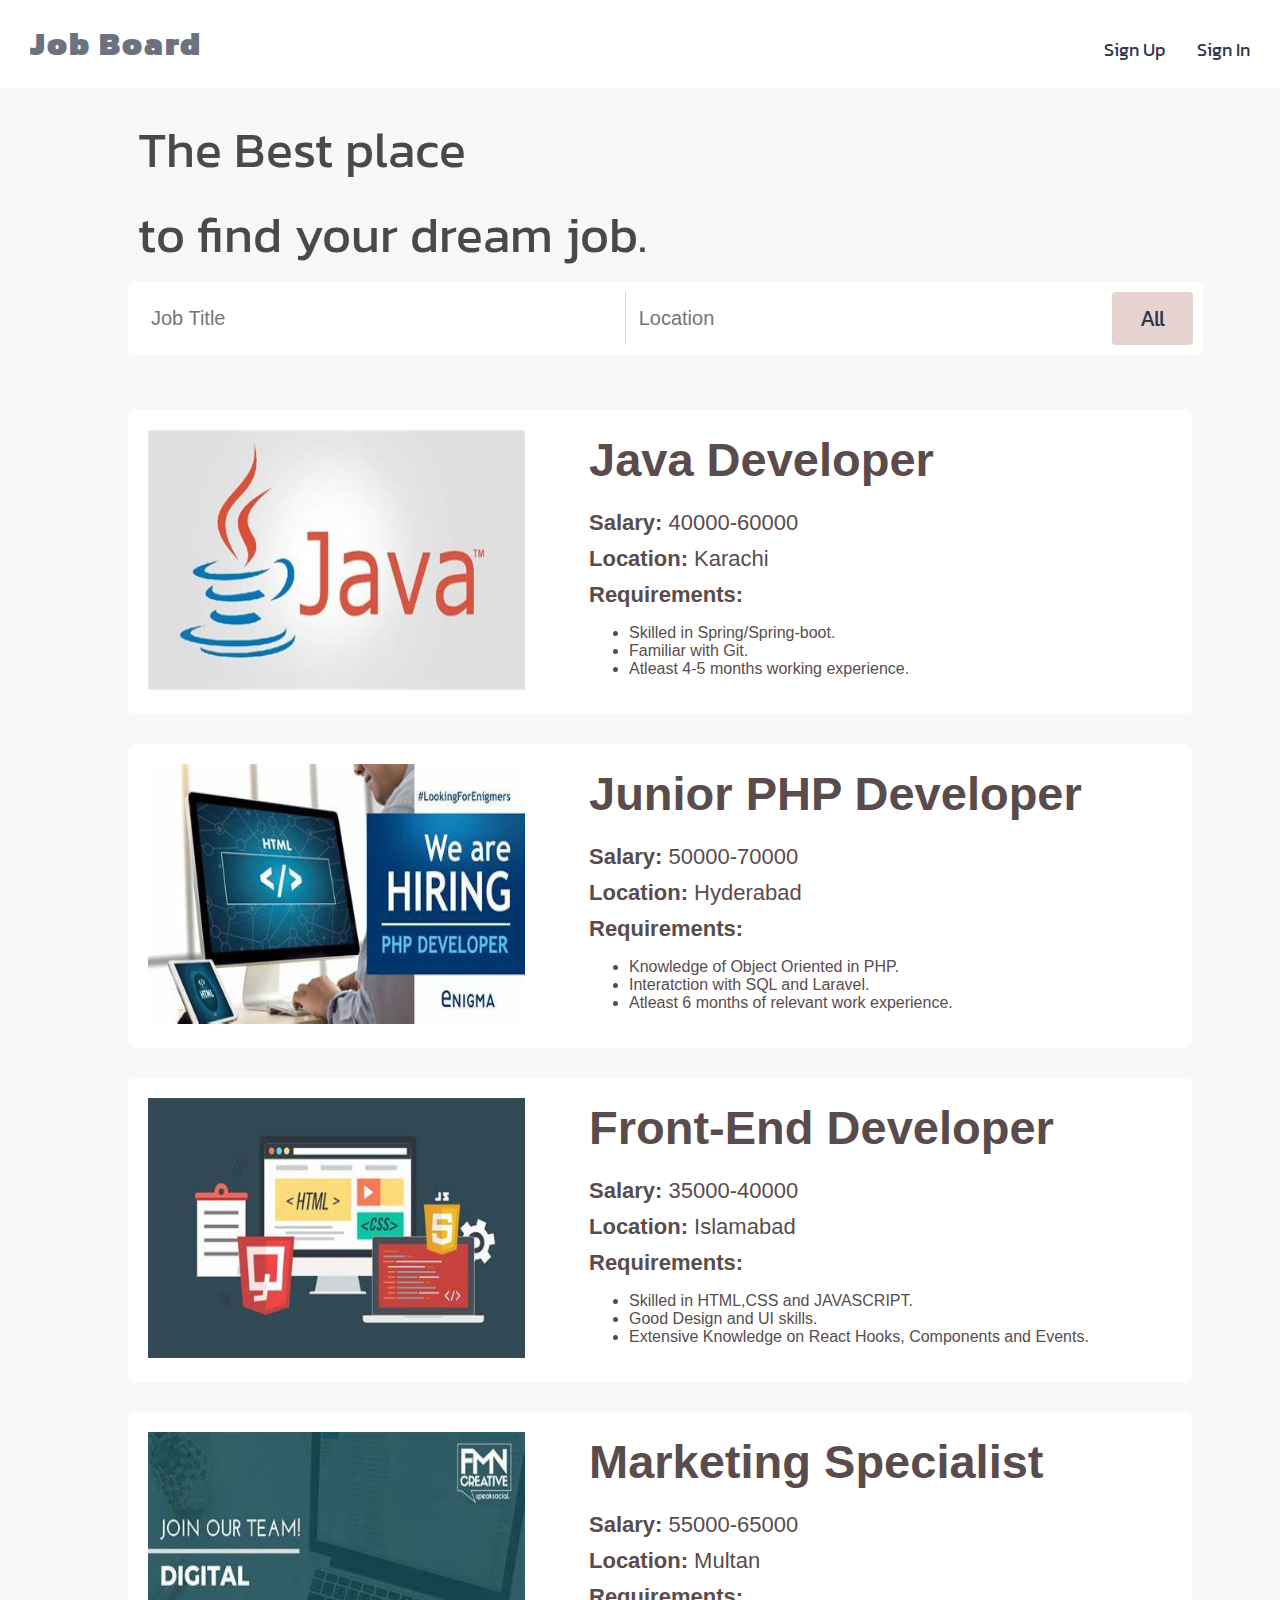
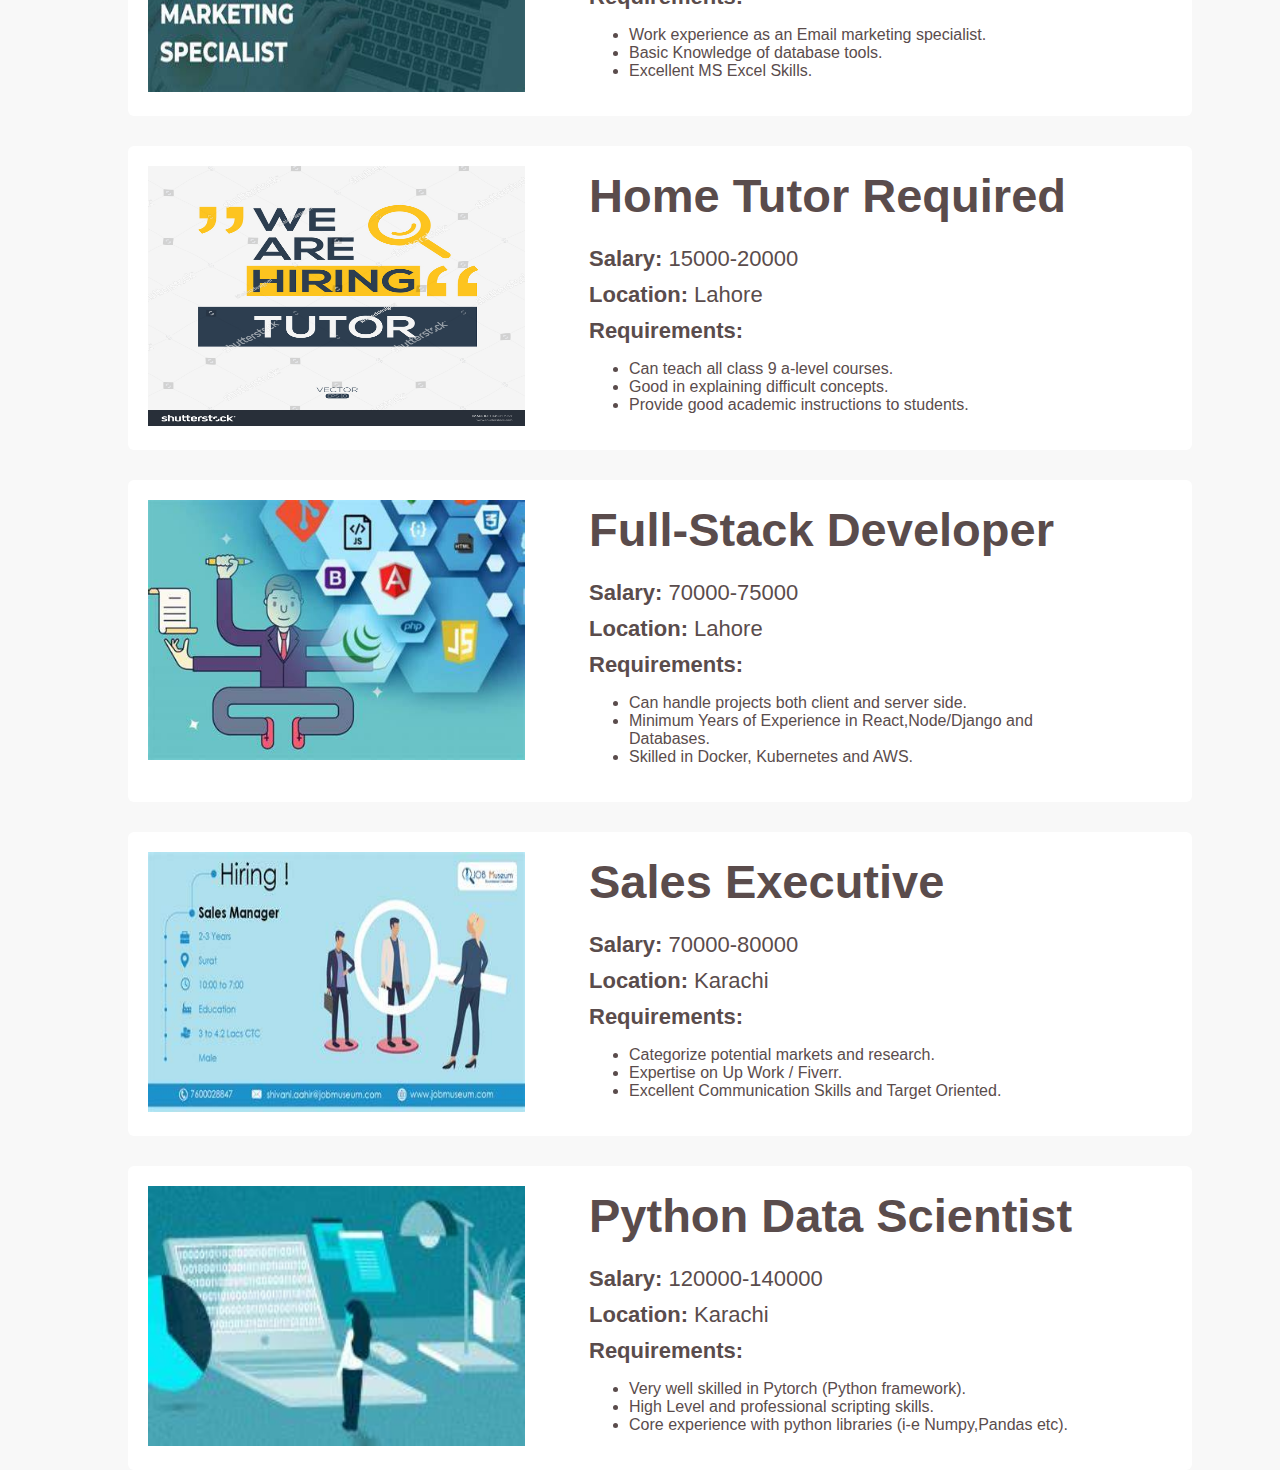
<file: index.html>
<!doctype html>
<html lang="en">

<head>
  <meta charset="utf-8">
  <meta name="viewport" content="width=device-width, initial-scale=1">
  <title>Career Finder</title>
  <link rel="stylesheet" href="css/style.css">
  <link rel="stylesheet" href="css/media.css">
</head>

<body>

  <div class="hero">
    <header>
      <div class="logo ">
        <a href="/">Job Board</a>

      </div>
      <div class="logsection">
        <a href="Sign Up/index.html" id="signin">Sign Up</a>
        <a href="Sign In/index.html" id="signin">Sign In</a>

      </div>

    </header>

  </div>


  <!-- <h2 id="jobs-listed">Currently <span>300</span> Jobs Listed</h2> -->
  <div class="top">
  <div class="menu">
    <p>The Best place</p>
    <p> to find your dream job.</p>
    <div class="searchbar">
      <input id="search" type="text" placeholder="Job Title">
      <input id="Location" type="text" placeholder="Location">
      <button id="show-all">All</button>
    </div>
  </div>
  </div>
  <section class="jobs">
    <div class="jobcard">
      <img src="images/java.jpg" alt="">
      <div class="content">
        <h2>Java Developer</h2>
        <div class="span1">
          <h4>Salary: </h4>
          <p>40000-60000</p>
        </div>
        <div class="span2">
          <h4>Location: </h4>
          <p>Karachi</p>
        </div>
        <div class="require"><b> Requirements:</b>
          <ul>
            <li>Skilled in Spring/Spring-boot.</li>
            <li>Familiar with Git.</li>
            <li>Atleast 4-5 months working experience.</li>
          </ul>
        </div>
      </div>

    </div>
    <div class="jobcard">
      <img src="images/php.jpg" alt="">
      <div class="content">
        <h2>Junior PHP Developer</h2>
        <div class="span1">
          <h4>Salary: </h4>
          <p>50000-70000</p>
        </div>
        <div class="span2">
          <h4>Location: </h4>
          <p>Hyderabad</p>
        </div>
        <div class="require"><b> Requirements:</b>
          <ul>
            <li>Knowledge of Object Oriented in PHP.</li>
            <li>Interatction with SQL and Laravel.</li>
            <li>Atleast 6 months of relevant work experience.</li>
          </ul>
        </div>
      </div>

    </div>
    <div class="jobcard">
      <img src="images/frontend.jpg" alt="">
      <div class="content">
        <h2>Front-End Developer</h2>
        <div class="span1">
          <h4>Salary: </h4>
          <p>35000-40000</p>
        </div>
        <div class="span2">
          <h4>Location: </h4>
          <p>Islamabad</p>
        </div>
        <div class="require"><b> Requirements:</b>
          <ul>
            <li>Skilled in HTML,CSS and JAVASCRIPT.</li>
            <li>Good Design and UI skills.</li>
            <li>Extensive Knowledge on React Hooks, Components and Events.</li>
          </ul>
        </div>
      </div>

    </div>
    <div class="jobcard">
      <img src="images/marketing.jpg" alt="">
      <div class="content">
        <h2>Marketing Specialist</h2>
        <div class="span1">
          <h4>Salary: </h4>
          <p>55000-65000</p>
        </div>
        <div class="span2">
          <h4>Location: </h4>
          <p>Multan</p>
        </div>
        <div class="require"><b> Requirements:</b>
          <ul>
            <li>Work experience as an Email marketing specialist.</li>
            <li>Basic Knowledge of database tools.</li>
            <li>Excellent MS Excel Skills.</li>
          </ul>
        </div>
      </div>

    </div>
    <div class="jobcard">
      <img src="images/tutor.jpg" alt="">
      <div class="content">
        <h2>Home Tutor Required</h2>
        <div class="span1">
          <h4>Salary: </h4>
          <p>15000-20000</p>
        </div>
        <div class="span2">
          <h4>Location: </h4>
          <p>Lahore</p>
        </div>
        <div class="require"><b> Requirements:</b>
          <ul>
            <li>Can teach all class 9 a-level courses.</li>
            <li>Good in explaining difficult concepts.</li>
            <li>Provide good academic instructions to students.</li>
          </ul>
        </div>
      </div>

    </div>
    <div class="jobcard">
      <img src="images/fullstack.jpg" alt="">
      <div class="content">
        <h2>Full-Stack Developer</h2>
        <div class="span1">
          <h4>Salary: </h4>
          <p>70000-75000</p>
        </div>
        <div class="span2">
          <h4>Location: </h4>
          <p>Lahore</p>
        </div>
        <div class="require"><b> Requirements:</b>
          <ul>
            <li>Can handle projects both client and server side.</li>
            <li>Minimum Years of Experience in React,Node/Django
               and Databases. </li>
            <li>Skilled in Docker, Kubernetes and AWS.</li>
          </ul>
        </div>
      </div>

    </div>
    <div class="jobcard">
      <img src="images/sales.jpg" alt="">
      <div class="content">
        <h2>Sales Executive</h2>
        <div class="span1">
          <h4>Salary: </h4>
          <p>70000-80000</p>
        </div>
        <div class="span2">
          <h4>Location: </h4>
          <p>Karachi</p>
        </div>
        <div class="require"><b> Requirements:</b>
          <ul>
            <li>Categorize potential markets and research.</li>
            <li>Expertise on Up Work / Fiverr.</li>
            <li>Excellent Communication Skills and Target Oriented.</li>

          </ul>
        </div>
      </div>

    </div>
    <div class="jobcard">
      <img src="images/python.jpg" alt="">
      <div class="content">
        <h2>Python Data Scientist</h2>
        <div class="span1">
          <h4>Salary: </h4>
          <p>120000-140000</p>
        </div>
        <div class="span2">
          <h4>Location: </h4>
          <p>Karachi</p>
        </div>
        <div class="require"><b> Requirements:</b>
          <ul>
            <li>Very well skilled in Pytorch (Python framework).</li>
            <li>High Level and professional scripting skills.</li>
            <li>Core experience with python libraries (i-e Numpy,Pandas etc).</li>

          </ul>
        </div>
      </div>

    </div>
    
  </section>

  <!-- <script src="https://cdn.jsdelivr.net/npm/bootstrap@5.2.0-beta1/dist/js/bootstrap.bundle.min.js"
        integrity="sha384-pprn3073KE6tl6bjs2QrFaJGz5/SUsLqktiwsUTF55Jfv3qYSDhgCecCxMW52nD2"
        crossorigin="anonymous"></script> -->
  <script src="js/practice.js"></script>
  <!-- <script src="expert.js"></script> -->

</body>

</html>
</file>
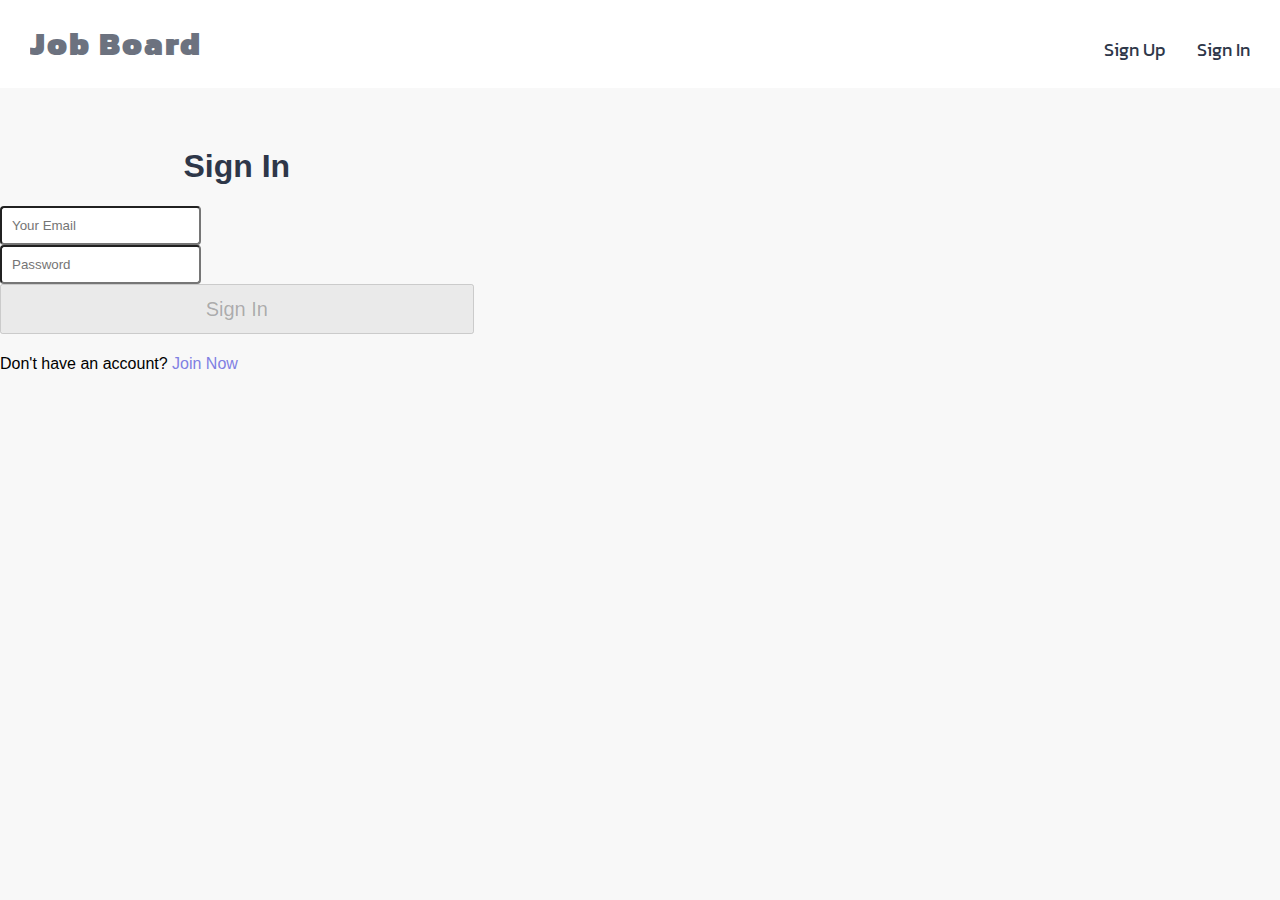
<file: Sign In/index.html>
<!DOCTYPE html>
<html lang="en">
<head>
    <meta charset="UTF-8">
    <meta http-equiv="X-UA-Compatible" content="IE=edge">
    <meta name="viewport" content="width=device-width, initial-scale=1.0">
    <title>Career Finder | Sign In</title>
    <link href="https://cdn.jsdelivr.net/npm/bootstrap@5.2.0-beta1/dist/css/bootstrap.min.css" rel="stylesheet"
    integrity="sha384-0evHe/X+R7YkIZDRvuzKMRqM+OrBnVFBL6DOitfPri4tjfHxaWutUpFmBp4vmVor" crossorigin="anonymous">
    <link rel="stylesheet" href="style.css">
    <link rel="stylesheet" href="../css/style.css">
    <link rel="stylesheet" href="../css/media.css">
</head>
<body>
    <div class="hero">
        <header>
          <div class="logo">
            <a href="../index.html">Job Board</a>
          </div>
          <div class="logsection">
            <a href="../Sign Up/index.html" id="signin" >Sign Up</a>
            <a href="../Sign In/index.html" id="signin" >Sign In</a>
            
          </div>
          
        </header>
        
      </div>
    <div class="container mt-2">
        <h1 style="text-align:center;">Sign In</h1>
        
        <form id="registrationForm">

            <div class="form-group row my-4">
                <div class="col">
                    <input id="email" type="email" class="form-control" placeholder="Your Email">
                </div>
            </div>
            <div class="form-group row my-4">
                <div class="col">
                    <input id="password" type="password" class="form-control" placeholder="Password">
                </div>
            </div>
            <div class="row">
                <div class="col">
                    <button class="btn btn-primary btn-block">
                        Sign In
                    </button>
                </div>
            </div>
            <div class="question">Don't have an account?
                <a href="../Sign Up/index.html">Join Now</a>
            </div>
        </form>
    </div>
    <script src="script.js"></script>
</body>
</html>
</file>
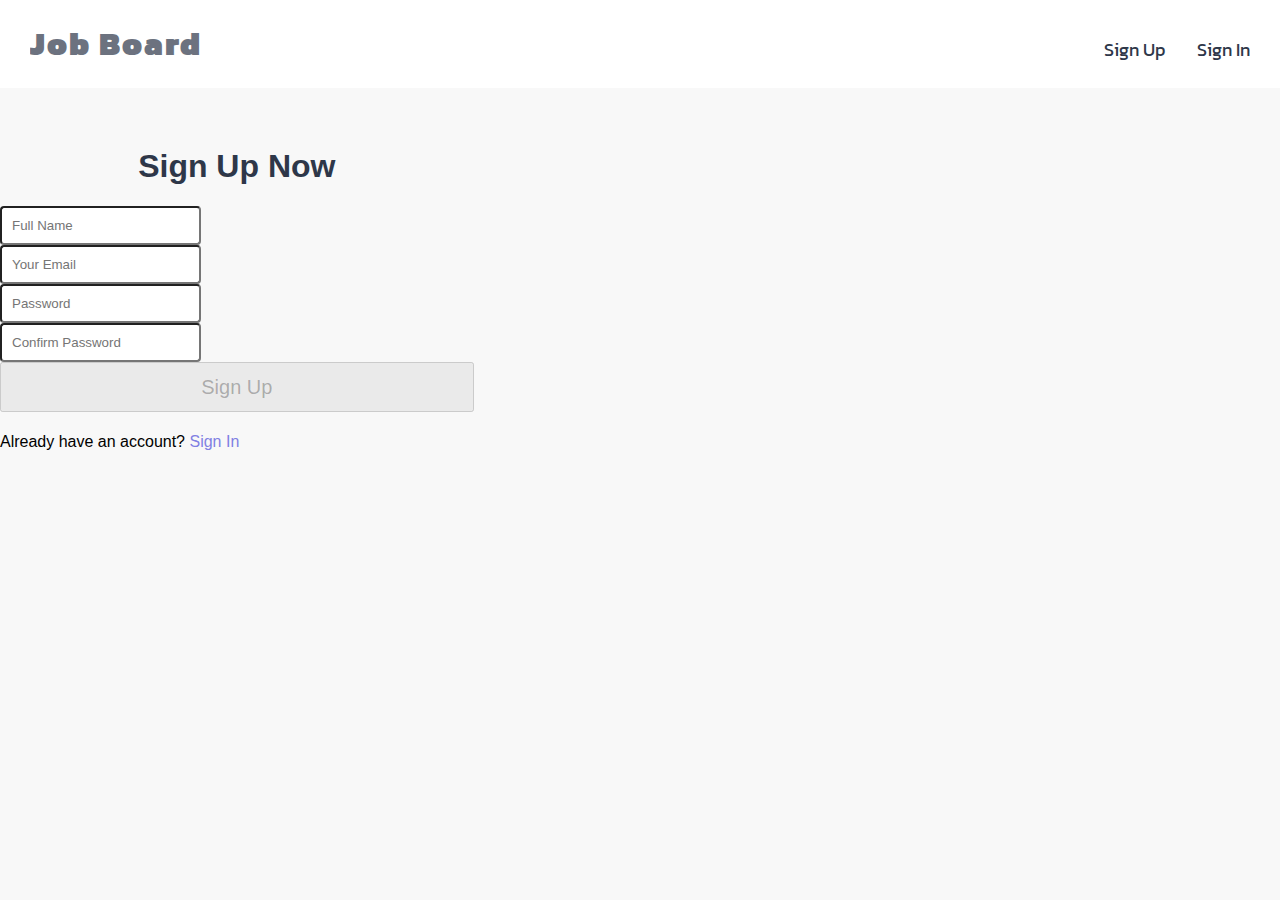
<file: Sign Up/index.html>
<!doctype html>
<html lang="en">

<head>
    <meta charset="utf-8">
    <meta name="viewport" content="width=device-width, initial-scale=1">
    <title>Career Finder | Sign Up</title>
    <link href="https://cdn.jsdelivr.net/npm/bootstrap@5.2.0-beta1/dist/css/bootstrap.min.css" rel="stylesheet"
        integrity="sha384-0evHe/X+R7YkIZDRvuzKMRqM+OrBnVFBL6DOitfPri4tjfHxaWutUpFmBp4vmVor" crossorigin="anonymous">
    <link rel="stylesheet" href="style.css">
    <link rel="stylesheet" href="../css/style.css">
    <link rel="stylesheet" href="../css/media.css">
    </head>

<body>
    <div class="hero">
        <header>
          <div class="logo">
            <a href="../index.html">Job Board</a>
          </div>
          <div class="logsection">
            <a href="../Sign Up/index.html" id="signin" >Sign Up</a>
            <a href="../Sign In/index.html" id="signin">Sign In</a>
            
          </div>
          
        </header>
        
      </div>
    <div class="container mt-2">
        <h1 style="text-align:center;">Sign Up Now</h1>
        
        <form id="registrationForm">
            <div class="form-group row my-4">
                <div class="col">
                    <input id="username" type="text" class="form-control" placeholder="Full Name">
                </div>
            </div>
            <div class="form-group row my-4">
                <div class="col">
                    <input id="email" type="email" class="form-control" placeholder="Your Email">
                </div>
            </div>
            <div class="form-group row my-4">
                <div class="col">
                    <input id="password" type="password" class="form-control" placeholder="Password">
                </div>
            </div>
            <div class="form-group row my-4">
                <div class="col">
                    <input id="confirmPassword" type="password" class="form-control"placeholder="Confirm Password">
                </div>
            </div>
            <div class="row">
                <div class="col">
                    <button class="btn btn-primary btn-block">
                        Sign Up
                    </button>
                </div>
            </div>
            <div class="question">Already have an account?
                <a href="../Sign In/index.html">Sign In</a>
            </div>
        </form>
    </div>
    <script src="https://cdn.jsdelivr.net/npm/bootstrap@5.2.0-beta1/dist/js/bootstrap.bundle.min.js"
        integrity="sha384-pprn3073KE6tl6bjs2QrFaJGz5/SUsLqktiwsUTF55Jfv3qYSDhgCecCxMW52nD2"
        crossorigin="anonymous"></script>
    <script src="practice.js"></script>

</body>

</html>
</file>
<file: css/style.css>
@import url('https://fonts.googleapis.com/css2?family=Lobster&family=Permanent+Marker&display=swap');
@import url('https://fonts.googleapis.com/css2?family=Lobster&display=swap');
@import url('https://fonts.googleapis.com/css2?family=Kanit:wght@300&display=swap');
body {
  margin: 0;
  padding: 0;
  font-family: 'Roboto', sans-serif;
  background-color: rgb(248 248 248);
}
html{
  overflow-x: hidden;
  box-sizing: border-box;
}
.hero {
  /* height: 300px; */
  padding: 20px 30px;
  background-size: cover;
  /* background-image: linear-gradient(rgba(0, 0, 255, 0.9), rgba(0, 0, 255, 0.7)), url('https://images.unsplash.com/photo-1576854531280-9087cfd26e86?ixlib=rb-1.2.1&ixid=eyJhcHBfaWQiOjEyMDd9&auto=format&fit=crop&w=2550&q=80'); */
  background-color: white;
  position: sticky;
  top: 0;
  z-index: 2;
}
.hero .logo a{
  font-size: 2rem;
  color: #2e3749;
  opacity: 0.7;
  font-family: 'Kanit', sans-serif;
}
header {

  display: flex;
  justify-content: space-between;
}

.logo a {
  text-decoration: none;
  color: white;
  letter-spacing: 2px;
  font-weight: 900;
  margin: 0;
  font-family: 'Signika Negative', sans-serif;
  color: black;

}

.menu p {
  margin: 10px;
  font-size: 50px;
  width: 100%;
  /* font-family: 'Ms Madi', cursive; */
  font-family: 'Kanit', sans-serif;
    color: rgb(76, 76, 150);
  color: black;
  opacity: 0.7;
}
/* .top::before{
  content: "";
  position: absolute;
  top: 10%;
  height: 50%;
  width: 100%;
  background: url("images/back1.jpg") no-repeat center center/cover;
  z-index: -1;
  box-shadow: 0px 0px 16px 2px silver;
} */
.top{
  margin-bottom: 25px;
  margin-top: 24px;
}
.menu{
  margin: 0 auto;
  width: 80%;
  /* background-color: red; */
}
.menu .searchbar{
  background-color: white;
  width: 103%;
  padding: 10px;
}
.searchbar{
  display: flex;
  flex-direction: row;
  border-radius: 6px;
}

.menu input{
  width: 100%;
  font-size: 20px;
  padding: 13px;
  outline: none;
  border: none;
}
.logsection
{
  margin-top: 10px;
  display: flex;
  /* background-color: green; */
  gap: 2rem;
  padding-top: 7px;
}
.logsection a{
  font-size: 1.1rem;
  text-decoration: none;
  color: #2e3749;
  /* font-weight: bold; */
  font-family: 'Kanit', sans-serif;
  
}
.logsection a:hover{
  opacity: 0.7;
}
button#show-all {
  padding:10px;
  color: #2e3749;
  background-color:rgb(231, 210, 210);
  outline: none;
  border: none;
  font-size: 22px;
  width: 15%;
  cursor: pointer;
  border-radius: 4px;
  font-family: 'Kanit', sans-serif;

}
button#show-all:hover{
  background-color: rgb(235, 221, 221);
}

.jobs {
  color: black;
  /* padding: 25px 50px; */
  margin: 0 auto;
  display: flex;
  flex-direction: column;
  /* gap: 2rem; */
  width: 80%;
}

.job-card {
  border-radius: 8px;
  margin: 0 15px;
  padding: 0 15px;
  box-shadow: 0 0 32px 8px rgba(0, 0, 0, .1);
}

.job-card h4 {
  margin: 0;
}

.job-card ul {
  margin: 0;
  padding: 15px;
}
#Location{
  border-left: 1px solid rgb(224, 211, 211);
}

.jobs .span1 h4,.jobs .span1 p,
.jobs .span2 h4,.jobs .span2 p{
  display: inline;
  font-size: 22px;
}
.jobs .content{
  width: 50%;
  /* background-color: green; */
}
.jobs .content div{
  margin: 10px 0;
}
.jobs .jobcard img{
  width: 377px;
  height: 260px;
}
.jobs .jobcard{
  background-color: white;
  width: 100%;
  display: flex;
  flex-wrap: wrap;
  column-gap: 4rem;
  margin-top: 30px;
  padding: 20px;
  border-radius: 6px;
}
.jobs .jobcard .content h2{
  font-size: 47px;
  margin-top: 2px;
  margin-bottom: 23px;
}
.jobs .jobcard .content .require b{
    font-size: 22px;
}
.jobs{
  color: rgb(90, 76, 76);
}
li{
  font-size: 16px;
}
/* .require ul{
  list-style: none;
  padding-left: 2px;
} */
</file>
<file: css/media.css>
@media (max-width:1250px) and (min-width:840px) {
    .jobs .jobcard {
        column-gap: 2rem;
    }

    .jobs .jobcard .content h2 {
        font-size: 32px;
        margin-bottom: 12px;
    }


    .jobs .jobcard img {
        width: 300px;
        height: 190px;
    }

    .jobs .span1 h4,
    .jobs .span1 p,
    .jobs .span2 h4,
    .jobs .span2 p {
        font-size: 18px;
    }

    .jobs .content div {
        margin: 10px 0;
    }

    .jobs .content div {
        margin: 5px 0;
    }

    .jobs .jobcard .content .require b {
        font-size: 18px;
    }

    .jobs .jobcard .content .require ul {
        font-size: 15px;
        margin: 5px 0;
    }

    .jobs .jobcard .content .require li {
        font-size: 14px;
    }

    .top::before {
        height: 50%;
        top: 5%;
    }
}
@media (max-width:1100px){
    .mt-2 {
        width: 40%;
    }
}
@media (max-width:840px) and (min-width:645px) {
    .mt-2 {
        width: 50%;
    }
    .jobs .jobcard {
        column-gap: 1rem;
    }

    .jobs .jobcard .content h2 {
        font-size: 23px;
        margin-bottom: 3px;
    }


    .jobs .jobcard img {
        width: 250px;
        height: 179px;
    }

    .jobs .span1 h4,
    .jobs .span1 p,
    .jobs .span2 h4,
    .jobs .span2 p {
        font-size: 15px;
    }

    .jobs .content div {
        margin: 1px 0;
    }

    .jobs .jobcard .content .require b {
        font-size: 15px;
    }

    .jobs .jobcard .content .require ul {
        margin: 2px 0;
    }

    .jobs .jobcard .content .require li {
        font-size: 13px;
    }

    .top::before {
        height: 40%;
        top: 5%;
    }

    .jobs .content {
        width: 50%;
        /* background-color: green; */
    }

    .menu p {
        margin: 10px;
        font-size: 40px;
    }

}

@media (max-width:600px) {
    .jobs .jobcard {
        column-gap: 1rem;
    }

    .jobs .jobcard .content h2 {
        font-size: 25px;
        margin-bottom: 10px;
    }

    .jobs .jobcard {
        width: 90%;
    }

    .jobs .jobcard img {
        width: 100%;
        height: 200px;
    }

    .jobs .span1 h4,
    .jobs .span1 p,
    .jobs .span2 h4,
    .jobs .span2 p {
        font-size: 17px;
    }

    .jobs .content div {
        margin: 3px 0;
    }

    .jobs .jobcard .content .require b {
        font-size: 17px;
    }

    .jobs .jobcard .content .require ul {
        margin: 2px 0;
    }

    .jobs .jobcard .content .require li {
        font-size: 14px;
    }

    .top::before {
        height: 40%;
        top: 5%;
    }

    .jobs .content {
        width: 100%;
        /* background-color: green; */
    }

    .menu p {
        margin: 10px;
        font-size: 28px;
    }

    .hero {
        padding: 15px 0px;
    }

    .hero .logo a {
        font-size: 21px;
    }

    .logsection {
        margin-top: 0;
        gap: 1rem;
    }

    .logsection a {
        font-size: 15px;
    }

    .menu input {
        width: 90%;
        font-size: 18px;
    }

    button#show-all {
        width: 100%;
    }

    #Location {
        border-top: 2px solid rgb(224, 211, 211);
        border-left: 0px;
    }

    header {

        justify-content: space-around;
    }

    .searchbar {
        flex-direction: column;
    }
    .menu .searchbar{
        width: 94%;

    }
    .mt-2 {
        width: 64%;
    }
}
@media (max-width:450px){
    .form-control{
        font-size: 14px;
    }
    .mt-2 {
        width: 70%;
    }
    .mt-2 .btn{
        font-size: 17px;
    }
    .question{
        font-size: 13px;
    }
}
</file>
<file: Sign In/style.css>
.container{
    width: 70%;
}
.btn{
    display: flex;
    justify-content: center;
    align-items: center;
     width: 100%;
     height: 50px;
     font-size: 20px;   
}
#registrationForm{
    margin: 0 auto;
    width: 100%;
}
.mt-2 h1{
    color: #2e3749;
    margin-top: 60px;
}
.col input{
    border-radius: 4px;
    padding: 10px;
}

.question{
    margin-top: 21px;
}
.question a{
    color: rgb(128, 128, 227);
    text-decoration: none;
}.question a:hover{
    border-bottom: 1px solid rgb(128, 128, 227);
}
.Error{
    color: rgb(237, 117, 117);
    margin-left: 5px;
    margin-top: 3px;
}
.mt-2{
    width: 37%;
}
</file>
<file: Sign Up/style.css>
.container{
    width: 70%;
}
.btn{
    display: flex;
    justify-content: center;
    align-items: center;
     width: 100%;
     height: 50px;
     font-size: 20px;   
}
#registrationForm{
    margin: 0 auto;
    width: 100%;
}
.mt-2 h1{
    color: #2e3749;
    margin-top: 60px;
}
.col input{
    border-radius: 4px;
    padding: 10px;
}

.question{
    margin-top: 21px;
}
.question a{
    color: rgb(128, 128, 227);
    text-decoration: none;
}.question a:hover{
    border-bottom: 1px solid rgb(128, 128, 227);
}
.Error{
    color: rgb(237, 117, 117);
    margin-left: 5px;
    margin-top: 3px;
}
.mt-2{
    width: 37%;
}
</file>
